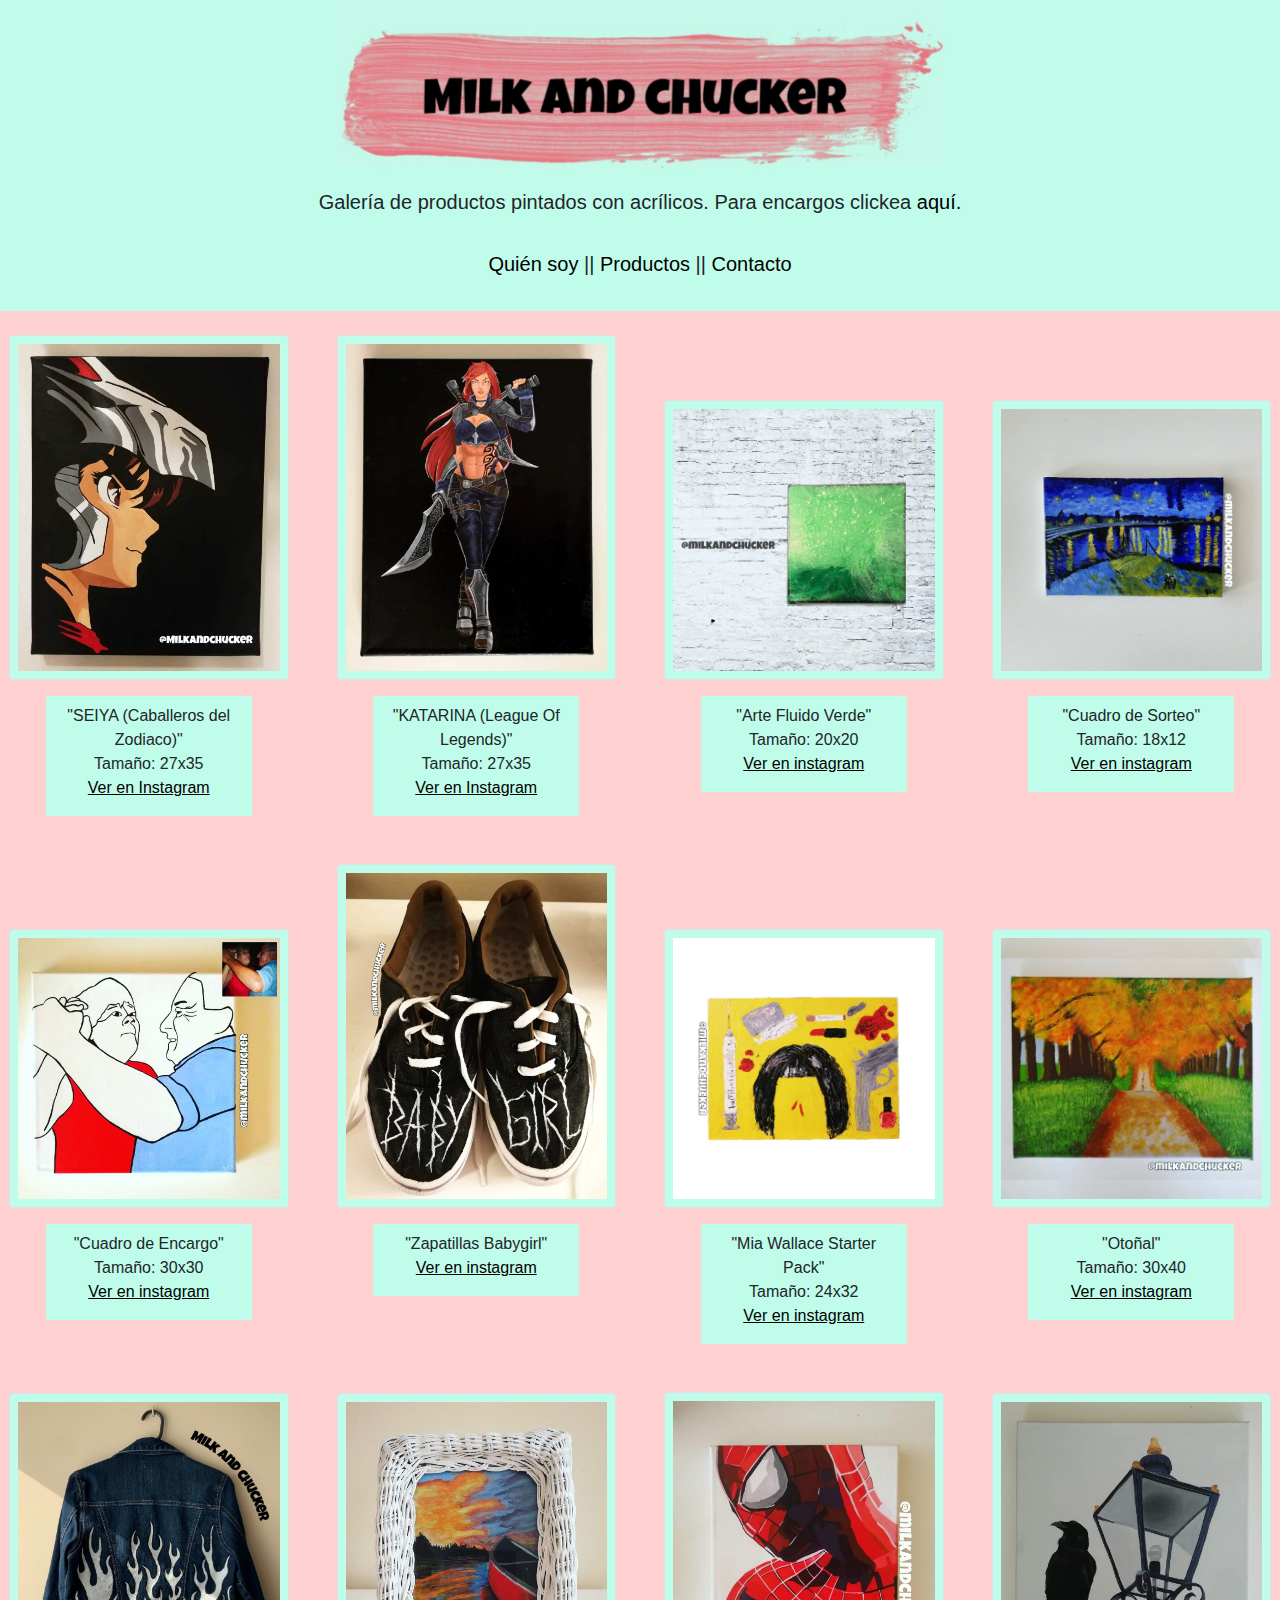
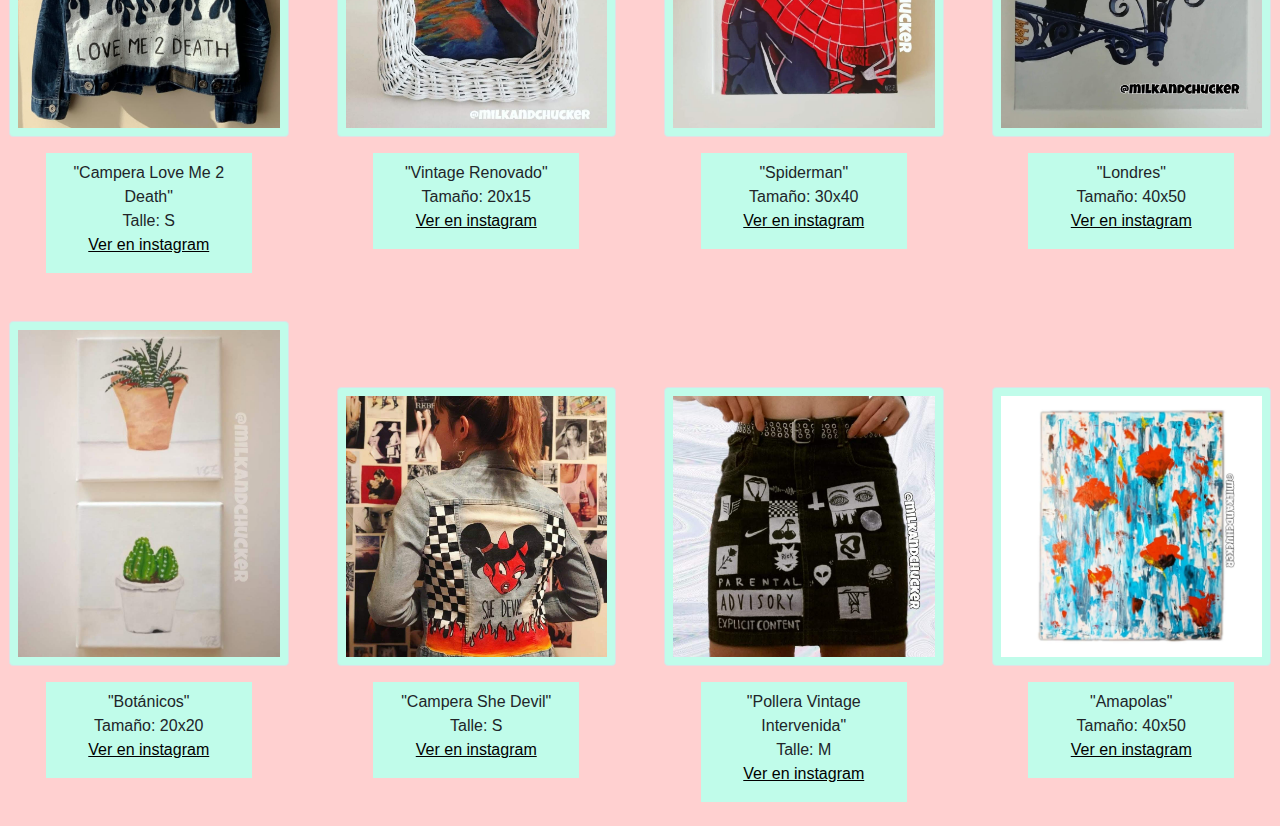
<file: index.html>
<!DOCTYPE html>
<html>
	<head>
	<meta charset="utf-8">
    <meta http-equiv="X-UA-Compatible" content="IE=edge">
	<meta name="viewport" content="width=device-width, initial-scale=1">
	<link rel="icon" href="imagenes/favicon%20(1).ico">
	<link href="bootstrap.min.css" rel="stylesheet">
	<link href="animate.css" rel="stylesheet">
	<link rel="stylesheet" href="styles.css">
	<title>Milk and chucker</title>
	</head>
	<body>
		<header>
			<div class="header">
				<div class="container-fluid">
				<div class="header row d-flex justify-content-center">
				<div class="headertext col-lg-6 justify-content-center animated zoomIn">
					<img src="imagenes/ed66c676-0261-4b52-8ba7-8cdbd318a091.jpg" class="img-fluid d-block mx-auto">
				</div>
				</br>
				<div class="headertext2 col-12 mt-3 animated zoomIn lead d-flex flex-column">
					<div>
						<p class="text-center">Galería de productos pintados con acrílicos. Para encargos clickea <a href="contacto.html">aquí.</a></p>
					</div>
			<div class="col-12 my-3 d-flex justify-content-center">
						<ul class="px-0">
						<a href="quiensoy.html" class="text-center">Quién soy</a> ||
						<a href="index.html" class="text-center">Productos</a> || 
						<a href="contacto.html" class="text-center">Contacto</a>
						</ul>	
					</div>
					</div>
			</div>
			</div>
			</div>
		</header>
	<div class="row d-flex justify-content-center align-items-baseline">
		<div class="col-lg-3 px-4 py-4 imagen col-sm-12">
			<img src="imagenes/productos/16f86366-272f-41b7-b5ed-3c7235e31980.jpg" class="foto img-fluid d-block mx-auto img-thumbnail px-2 py-2 animated slideInLeft"/>
			<div class="row justify-content-center mt-2">
				<div class="col-8 eso mt-2 animated slideInLeft">
					<p class="text-center mt-2">"SEIYA (Caballeros del Zodiaco)"</br>Tamaño: 27x35</br><a href="https://www.instagram.com/p/B2K2yGop0eN/?igshid=2nr2iqzhj6ol" TARGET="_blank">Ver en Instagram</a></p>
				</div>
			</div>
		</div>
		<div class="col-lg-3 px-4 py-4 imagen col-sm-12">
			<img src="imagenes/productos/179a51ce-8a42-40a6-b5aa-65b3a7b3657a.jpg" class="foto img-fluid d-block mx-auto img-thumbnail px-2 py-2 animated slideInLeft"/></a>
			<div class="row justify-content-center mt-2">
				<div class="col-8 eso mt-2 animated slideInLeft">
					<p class="text-center mt-2">"KATARINA (League Of Legends)"</br>Tamaño: 27x35</br><a href="https://www.instagram.com/p/B1wttzzpfRA/" TARGET="_blank">Ver en Instagram</a></p>
				</div>
			</div>
		</div>
		<div class="col-lg-3 px-4 py-4 imagen col-sm-12">
			<img src="imagenes/productos/1e94ab38-16c5-46b0-9b82-7794db87ec52.jpg" class="foto img-fluid d-block mx-auto img-thumbnail px-2 py-2 animated slideInRight"/>
			<div class="row justify-content-center mt-2">
				<div class="col-8 eso mt-2 animated slideInRight">
					<p class="text-center mt-2">"Arte Fluido Verde"</br>Tamaño: 20x20</br><a href="https://www.instagram.com/p/B3f5PajAHPA/" TARGET="_blank">Ver en instagram</a></p>
				</div>
			</div>
		</div>
		<div class="col-lg-3 px-4 py-4 imagen col-sm-12">
			<img src="imagenes/productos/2251adba-9987-40ee-a1a7-ceb62e46a977.jpg" class="foto img-fluid d-block mx-auto img-thumbnail px-2 py-2 animated slideInRight"/>
			<div class="row justify-content-center mt-2 description">
				<div class="col-8 eso mt-2 animated slideInRight">
					<p class="text-center mt-2">"Cuadro de Sorteo"</br>Tamaño: 18x12</br><a href="https://www.instagram.com/p/B2wnh3AJswT/" TARGET="_blank">Ver en instagram</a></p>
				</div>
			</div>
		</div>
		<div class="col-lg-3 px-4 py-4 imagen col-sm-12">
			<img src="imagenes/productos/3defd03c-5c72-47e9-b550-96d686b764ca.jpg" class="foto img-fluid d-block mx-auto img-thumbnail px-2 py-2 animated slideInLeft"/>
			<div class="row justify-content-center mt-2 description">
				<div class="col-8 eso mt-2 animated slideInLeft">
					<p class="text-center mt-2">"Cuadro de Encargo"</br>Tamaño: 30x30</br><a href="https://www.instagram.com/p/B2xMn-yJxMU/" TARGET="_blank">Ver en instagram</a></p>
				</div>
			</div>
		</div>
		<div class="col-lg-3 px-4 py-4 imagen col-sm-12">
			<img src="imagenes/productos/4392bdcc-da57-492f-be2d-9ed7e23afba7.jpg" class="foto img-fluid d-block mx-auto img-thumbnail px-2 py-2 animated slideInLeft"/>
			<div class="row justify-content-center mt-2 description">
				<div class="col-8 eso mt-2 animated slideInLeft">
					<p class="text-center mt-2">"Zapatillas Babygirl"</br><a href="https://www.instagram.com/p/B3GPyEHpZH4/" TARGET="_blank">Ver en instagram</a></p>
				</div>
			</div>
		</div>
		<div class="col-lg-3 px-4 py-4 imagen col-sm-12">
			<img src="imagenes/productos/4e6177ea-38fb-4b57-8b48-b76c597d8051.jpg" class="foto img-fluid d-block mx-auto img-thumbnail px-2 py-2 animated slideInRight"/>
			<div class="row justify-content-center mt-2 description">
				<div class="col-8 eso mt-2 animated slideInRight">
					<p class="text-center mt-2">"Mia Wallace Starter Pack"</br>Tamaño: 24x32</br><a href="https://www.instagram.com/p/B2-odzLpLQC/" TARGET="_blank">Ver en instagram</a></p>
				</div>
			</div>
		</div>
		<div class="col-lg-3 px-4 py-4 imagen col-sm-12">
			<img src="imagenes/productos/5f2345c1-1b97-4ded-99b1-ad176b01aa94.jpg" class="foto img-fluid d-block mx-auto img-thumbnail px-2 py-2 animated slideInRight"/>
			<div class="row justify-content-center mt-2 description">
				<div class="col-8 eso mt-2 animated slideInRight">
					<p class="text-center mt-2">"Otoñal"</br>Tamaño: 30x40</br><a href="https://www.instagram.com/p/B2rsftdpDn_/" TARGET="_blank">Ver en instagram</a></p>
				</div>
			</div>
		</div>
		<div class="col-lg-3 px-4 py-4 imagen col-sm-12">
			<img src="imagenes/productos/6be6d97f-bcda-452e-a3f2-a7193e8822b9.jpg" class="foto img-fluid d-block mx-auto img-thumbnail px-2 py-2 animated slideInLeft"/>
			<div class="row justify-content-center mt-2 description">
				<div class="col-8 eso mt-2 animated slideInLeft">
					<p class="text-center mt-2">"Campera Love Me 2 Death"</br>Talle: S</br><a href="https://www.instagram.com/p/B4AVS8PgE0j/" TARGET="_blank">Ver en instagram</a></p>
				</div>
			</div>
		</div>
		<div class="col-lg-3 px-4 py-4 imagen col-sm-12">
			<img src="imagenes/productos/6bea2327-48f0-45b9-b08d-1f21644da803.jpg" class="foto img-fluid d-block mx-auto img-thumbnail px-2 py-2 animated slideInLeft"/>
			<div class="row justify-content-center mt-2 description">
				<div class="col-8 eso mt-2 animated slideInLeft">
					<p class="text-center mt-2">"Vintage Renovado"</br>Tamaño: 20x15</br><a href="https://www.instagram.com/p/B2NHoaagAp4/" TARGET="_blank">Ver en instagram</a></p>
				</div>
			</div>
		</div>
		<div class="col-lg-3 px-4 py-4 imagen col-sm-12">
			<img src="imagenes/productos/80d631dd-f78c-4855-a522-734e4634724d.jpg" class="foto img-fluid d-block mx-auto img-thumbnail px-2 py-2 animated slideInRight"/>
			<div class="row justify-content-center mt-2 description">
				<div class="col-8 eso mt-2 animated slideInRight">
					<p class="text-center mt-2">"Spiderman"</br>Tamaño: 30x40</br><a href="https://www.instagram.com/p/B3k-uNmggCY/" TARGET="_blank">Ver en instagram</a></p>
				</div>
			</div>
		</div>
		<div class="col-lg-3 px-4 py-4 imagen col-sm-12">
			<img src="imagenes/productos/8bce4dbe-dbdd-4b0d-95aa-8384531f00df.jpg" class="foto img-fluid d-block mx-auto img-thumbnail px-2 py-2 animated slideInRight"/>
			<div class="row justify-content-center mt-2 description">
				<div class="col-8 eso mt-2 animated slideInRight">
					<p class="text-center mt-2">"Londres"</br>Tamaño: 40x50</br><a href="https://www.instagram.com/p/B2es6LOJyYP/" TARGET="_blank">Ver en instagram</a></p>
				</div>
			</div>
		</div>
		<div class="col-lg-3 px-4 py-4 imagen col-sm-12">
			<img src="imagenes/productos/d4ed7fa9-fa8c-4da4-a3c1-b76be60ed04c.jpg" class="foto img-fluid d-block mx-auto img-thumbnail px-2 py-2 animated slideInLeft"/>
			<div class="row justify-content-center mt-2 description">
				<div class="col-8 eso mt-2 animated slideInLeft">
					<p class="text-center mt-2">"Botánicos"</br>Tamaño: 20x20</br><a href="https://www.instagram.com/p/B4YeP05oFov/" TARGET="_blank">Ver en instagram</a></p>
				</div>
			</div>
		</div>
		<div class="col-lg-3 px-4 py-4 imagen col-sm-12">
			<img src="imagenes/productos/d681ae3c-45ad-47bb-8b87-576a125a42ef.jpg" class="foto img-fluid d-block mx-auto img-thumbnail px-2 py-2 animated slideInLeft"/>
			<div class="row justify-content-center mt-2 description">
				<div class="col-8 eso mt-2 animated slideInLeft">
					<p class="text-center mt-2">"Campera She Devil"</br>Talle: S</br><a href="https://www.instagram.com/p/B2C0M4IJ_EZ/" TARGET="_blank">Ver en instagram</a></p>
				</div>
			</div>
		</div>
		<div class="col-lg-3 px-4 py-4 imagen col-sm-12">
			<img src="imagenes/productos/de7d68a7-070f-4eb6-9f73-e10fa2ca401e.jpg" class="foto img-fluid d-block mx-auto img-thumbnail px-2 py-2 animated slideInRight"/>
			<div class="row justify-content-center mt-2 description">
				<div class="col-8 eso mt-2 animated slideInRight">
					<p class="text-center mt-2">"Pollera Vintage Intervenida"</br>Talle: M</br><a href="https://www.instagram.com/p/B2rsorNJr5v/" TARGET="_blank">Ver en instagram</a></p>
				</div>
			</div>
		</div>
		<div class="col-lg-3 px-4 py-4 imagen col-sm-12">
			<img src="imagenes/productos/e5d27c4f-0997-467c-8128-c4a9485aeda4.jpg" class="foto img-fluid d-block mx-auto img-thumbnail px-2 py-2 animated slideInRight"/>
			<div class="row justify-content-center mt-2 description">
				<div class="col-8 eso mt-2 animated slideInRight">
					<p class="text-center mt-2">"Amapolas"</br>Tamaño: 40x50</br><a href="https://www.instagram.com/p/B3N33BYgama/" TARGET="_blank">Ver en instagram</a></p>
				</div>
			</div>
		</div>
	</div>
    <script src="https://ajax.googleapis.com/ajax/libs/jquery/1.12.4/jquery.min.js"></script>
    <script src="bootstrap.min.js"></script>
	</body>
</html>
</file>
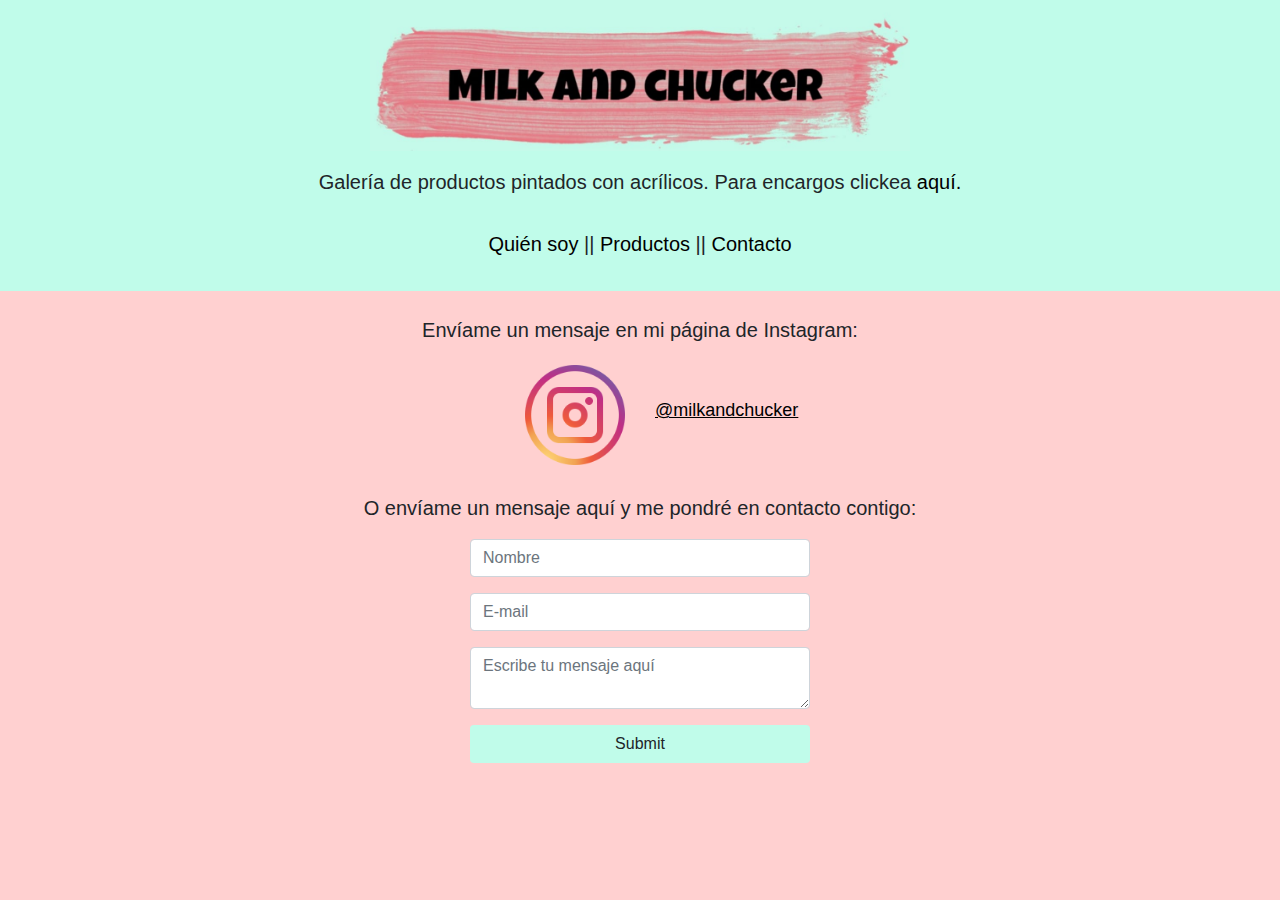
<file: contacto.html>
<!DOCTYPE html>
<html>
	<head>
	<meta charset="utf-8">
    <meta http-equiv="X-UA-Compatible" content="IE=edge">
	<meta name="viewport" content="width=device-width, initial-scale=1">
	<link rel="icon" href="imagenes/favicon%20(1).ico">
	<link href="bootstrap.min.css" rel="stylesheet">
	<link href="animate.css" rel="stylesheet">
	<link rel="stylesheet" href="styles.css">
	<title>Milk and chucker</title>
	</head>
	<body>
		<header>
			<div class="header">
				<div class="container">
				<div class="header row d-flex justify-content-center">
				<div class="headertext col-lg-6 justify-content-center animated zoomIn">
					<img src="imagenes/ed66c676-0261-4b52-8ba7-8cdbd318a091.jpg" class="img-fluid d-block mx-auto">
				</div>
				</br>
				<div class="headertext2 col-12 mt-3 animated zoomIn lead d-flex flex-column">
					<div>
						<p class="text-center">Galería de productos pintados con acrílicos. Para encargos clickea <a href="contacto.html">aquí.</a></p>
					</div>
			<div class="col-12 my-3 d-flex justify-content-center">
						<ul class="px-0">
						<a href="quiensoy.html" class="text-center">Quién soy</a> ||
						<a href="index.html" class="text-center">Productos</a> || 
						<a href="contacto.html" class="text-center">Contacto</a>
						</ul>	
					</div>
					</div>
			</div>
			</div>
			</div>
		</header>
	<div class="container">
	<div class="row d-flex justify-content-center mt-4 animated slideInLeft delay-1">
		<div class="col-12">
		<div>
			<p class="text-center lead">Envíame un mensaje en mi página de Instagram:</p>
			</div>
		</div>
		<div class="col-12 d-flex justifiy-content-center">
			<div class="col-6 d-flex justify-content-end mt-1 mb-1">
				<div>
					<a href="https://www.instagram.com/milkandchucker" target="_blank">
						<img src="imagenes/ig_circle.png" width=100px/>
					</a>
				</div>
			</div>
			<div class="col-6 d-flex flex-column justify-content-center">
				<div>
					<h3 class="iglink"><a href="https://wwww.instagram.com/milkandchucker" target="_blank">@milkandchucker</a></h3>
				</div>
			</div>
		</div>
	</div>
	
	<div class="row d-flex justifiy-content-center mt-4 animated slideInRight delay-1">
		<div class="col-12">
			<div>
			<p class="text-center lead">O envíame un mensaje aquí y me pondré en contacto contigo:</p>
			</div>
		</div>
		
		<div class="col-12 d-flex justify-content-center">
			<div class="col-lg-4 col-sm-12">
			<form>
				<div class="form-group"><input type="text" name="nombre" placeholder="Nombre" class="form-control"></div>
				<div class="form-group"><input type="mail" placeholder="E-mail" class="form-control"></div>
				<div class="form-group"><textarea placeholder="Escribe tu mensaje aquí" class="form-control"></textarea></div>
				<div class="form-group"><input type="submit" id="boton" class="form-control btn btn-block colorcito"></div>
			</form>
	</div>
		</div>
		
	</div>
	</div>
	
		
	<script src="archivo.js"></script>
	<script src="https://ajax.googleapis.com/ajax/libs/jquery/1.12.4/jquery.min.js"></script>
    <script src="bootstrap.min.js"></script>
	</body>
	
</html>
</file>
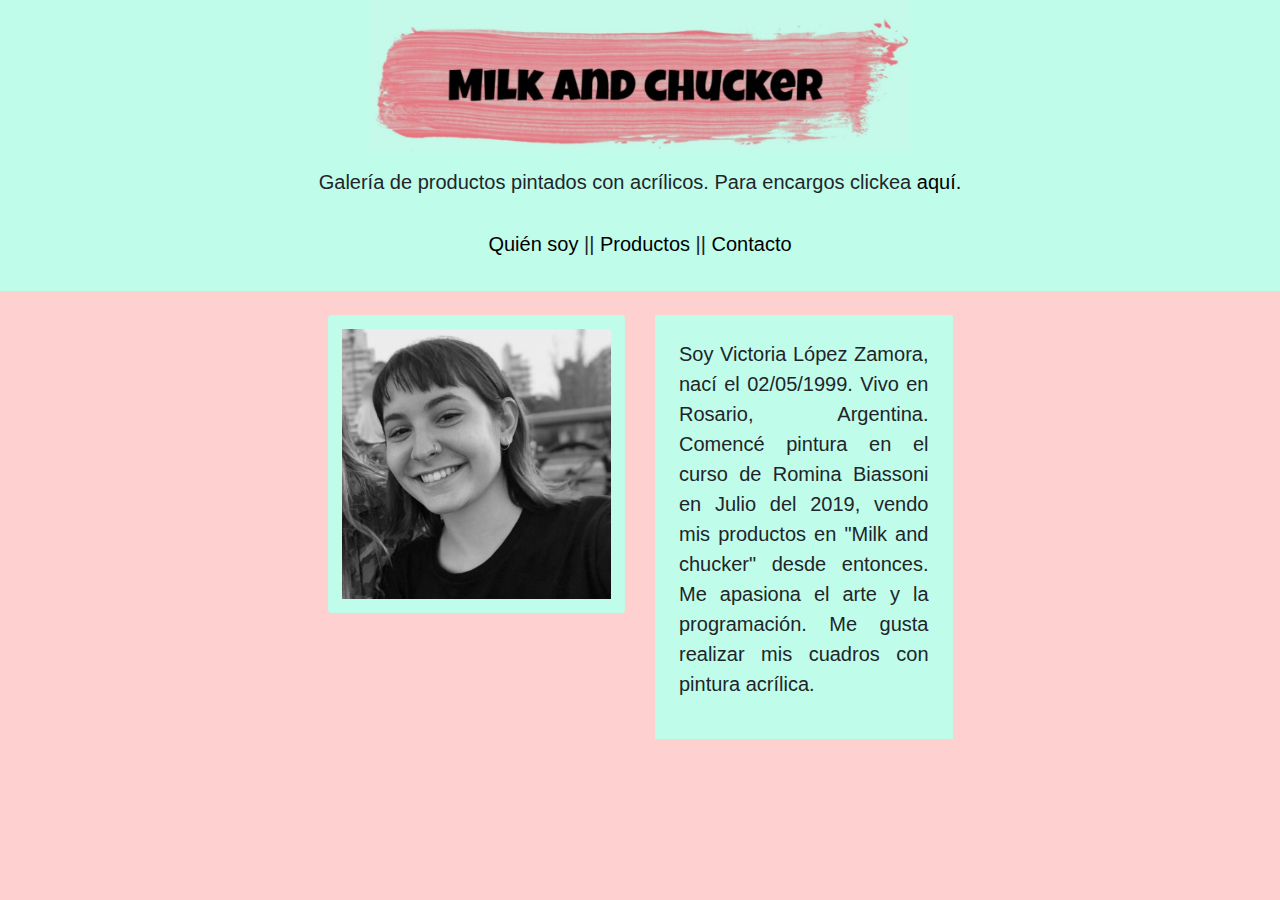
<file: quiensoy.html>
<!DOCTYPE html>
<html>
	<head>
	<meta charset="utf-8">
    <meta http-equiv="X-UA-Compatible" content="IE=edge">
	<meta name="viewport" content="width=device-width, initial-scale=1">
	<link rel="icon" href="imagenes/favicon%20(1).ico">
	<link href="bootstrap.min.css" rel="stylesheet">
	<link href="animate.css" rel="stylesheet">
	<link rel="stylesheet" href="styles.css">
	<title>Milk and chucker</title>
	</head>
	<body>
		<header>
			<div class="header">
				<div class="container">
				<div class="header row d-flex justify-content-center">
				<div class="headertext col-lg-6 justify-content-center animated zoomIn">
					<img src="imagenes/ed66c676-0261-4b52-8ba7-8cdbd318a091.jpg" class="img-fluid d-block mx-auto">
				</div>
				</br>
				<div class="headertext2 col-12 mt-3 animated zoomIn lead d-flex flex-column">
					<div>
						<p class="text-center">Galería de productos pintados con acrílicos. Para encargos clickea <a href="contacto.html">aquí.</a></p>
					</div>
			<div class="col-12 my-3 d-flex justify-content-center">
						<ul class="px-0">
						<a href="quiensoy.html" class="text-center">Quién soy</a> ||
						<a href="index.html" class="text-center">Productos</a> || 
						<a href="contacto.html" class="text-center">Contacto</a>
						</ul>	
					</div>
					</div>
			</div>
			</div>
			</div>
		</header>
	<div class="row d-flex justify-content-center mt-4">
		<div class="col-lg-3 animated fadeInLeft delay-1 col-sm-12 d-sm-flex justify-content-sm-center">
			 <div>
				 <img src="imagenes/yo.jpg" class="img-thumbnail pic img-fluid d-block mx-auto mb-3 mb-lg-0" width="300px"/>
			</div>
		</div>
		<div class="col-lg-3 d-flex flex-column justify-content-center">
			<div class="descripcion animated fadeInRight delay-1"><p class="text-justify px-4 py-4 lead">Soy Victoria López Zamora, nací el 02/05/1999. Vivo en Rosario, Argentina. Comencé pintura en el curso de Romina Biassoni en Julio del 2019, vendo mis productos en "Milk and chucker" desde entonces. Me apasiona el arte y la programación. Me gusta realizar mis cuadros con pintura acrílica.</p></div>
		</div>
	</div>
		
		
	<script src="https://ajax.googleapis.com/ajax/libs/jquery/1.12.4/jquery.min.js"></script>
    <script src="bootstrap.min.js"></script>
	</body>
</html>
</file>
<file: styles.css>
html {
	overflow-x: hidden;
}
body {
	margin:0;
	padding:0;
	background:#FFD0D0;
	overflow-x: hidden;
}
/*.headertext {
	width:100%;
}
.headertext2 {
	height:50px;
	font-size:18px;
}
.headertext img {
	height:200px;
}
*/
.header {
	background:#C0FCEA;
	
}

.headertext2 a {
	color:black;
	text-decoration: none; 
}
.headertext2 a:hover{
	background:#FFD0D0;
	color:#000
}
/*
ul {
	margin:0;
	padding:0;
	list-style: none;
	font-size: 18px;
}
*/
.menu a {
	color:black;
	text-decoration: none;
}
.menu a:hover{
	background:#FFD0D0;
	color:#000;
}
*/
.content {
	margin:0;
	padding:0;
	background:#FFD0D0;
}

.iglink {
	font-size:18px;
}
.iglink a {
	color:black;
	text-decoration: underline;
}
.iglink a:hover {
	background:#C0FCEA;
}
.colorcito {
	background:#C0FCEA;
}
.descripcion {
	background:#C0FCEA;
}
.pic {
	background:#C0FCEA;
	border:10px solid #C0FCEA;
}
.delay-1 {
	animation-delay:0.5s;
}
.foto {
	width:300px;
	background:#C0FCEA;
}
.eso {
	background:#C0FCEA;
}
.eso a {
	text-decoration: underline;
	color:black;
}
.eso a:hover {
	background:#FFD0D0;
}
</file>
